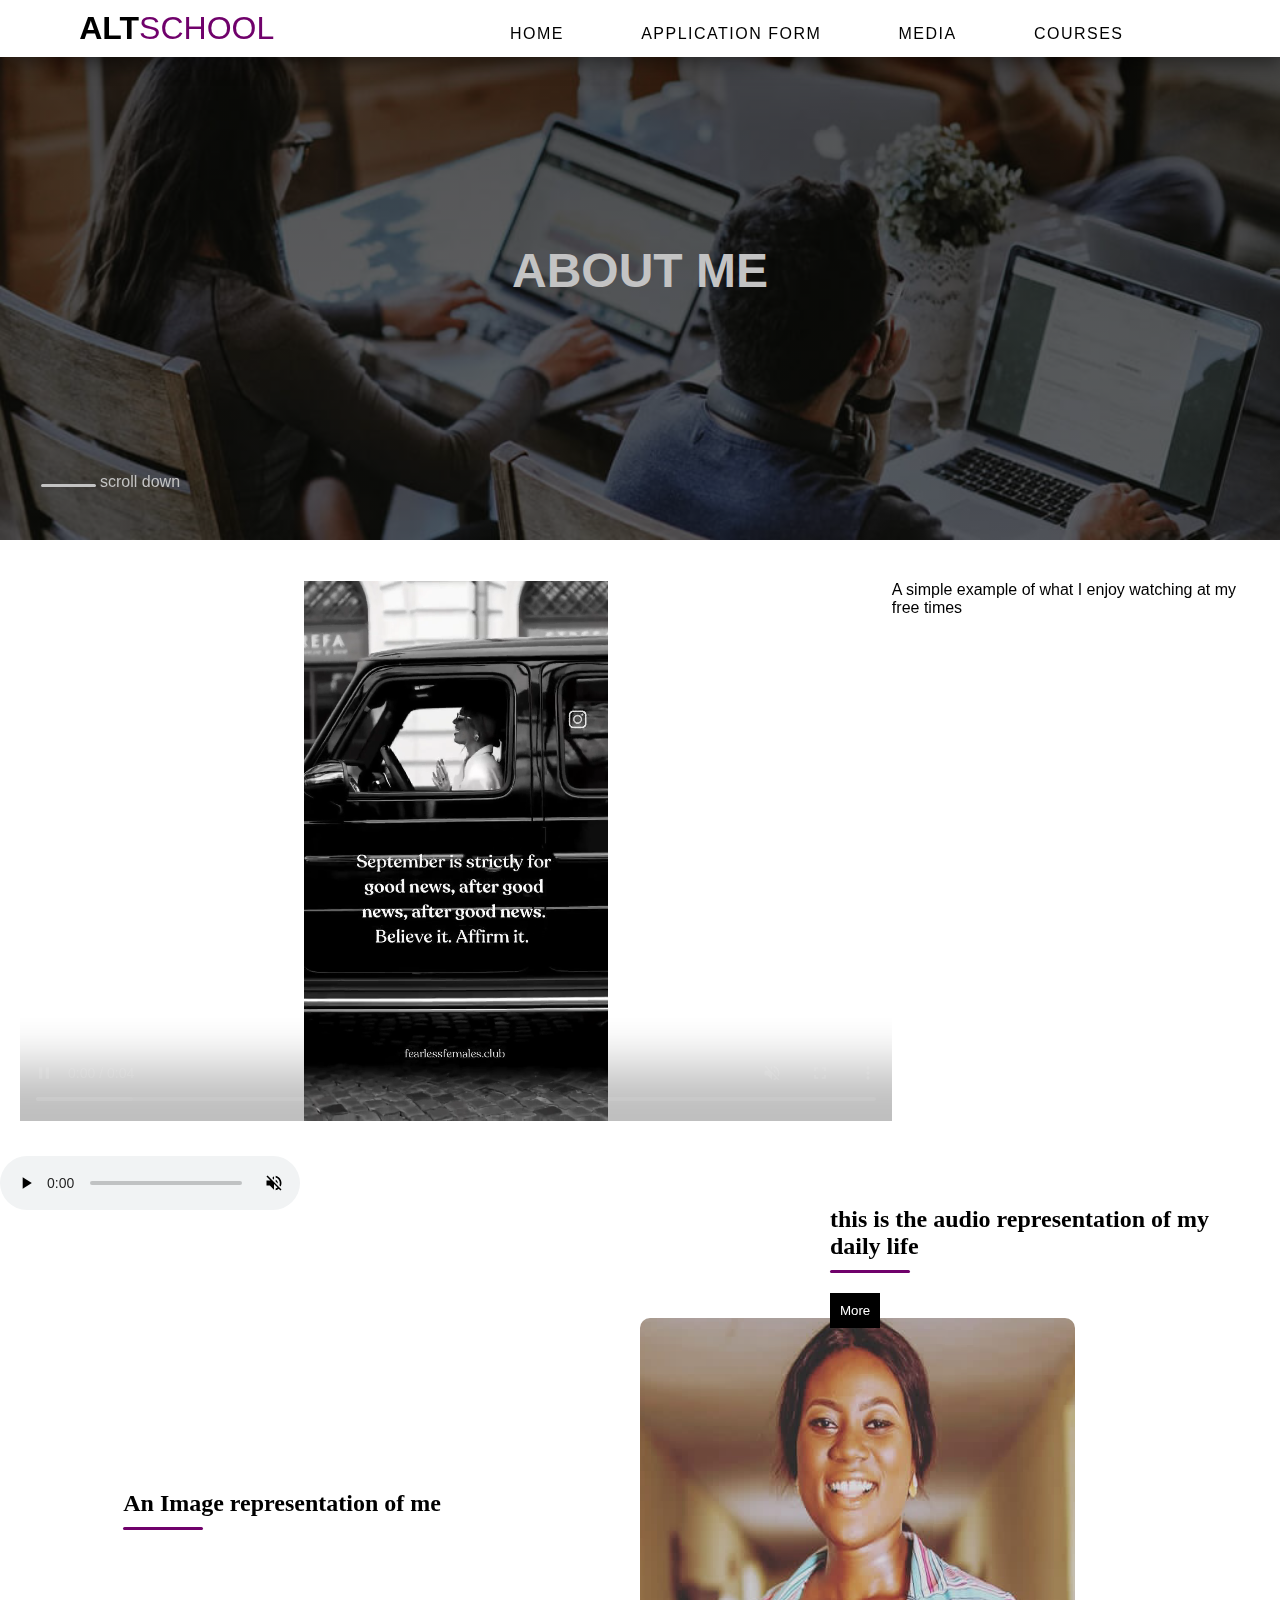
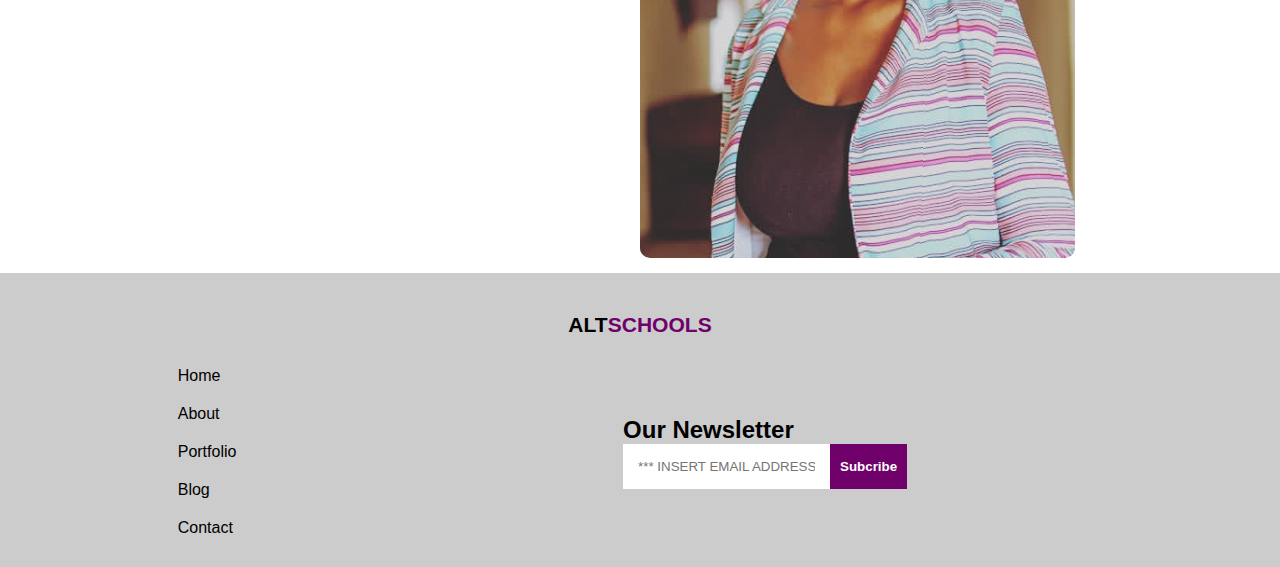
<file: about.html>
<!DOCTYPE html>
<html lang="en">
<head>
    <meta charset="UTF-8">
    <meta name="viewport" content="width=device-width, initial-scale=1.0">
    <link rel="stylesheet" href="STYLING/B.css">
    <title>Document</title>
</head>
<body>
    <nav>
        <div class="logo">
            <a href="" class="brand"><span class="brand-name">ALT</span>SCHOOL</a>
        </div>
        <div class="menu">
            <span class="menu-icon" style="color: black;"><i class="fa-solid fa-bars"></i></span>
        </div>
        <div class="navbar-link">
            <button id="nav-cancel">&times;</button>
            <ul>
                <li><a href="index.html">HOME</a></li>
                <li><a href="form.html">APPLICATION FORM</a></li>
                <li><a href="about.html">MEDIA</a></li>
                <li><a href="B.html">COURSES</a></li>
            </ul>
        </div>
        
        
    </nav>
    <section class="">
        <div class="hero" style="background: linear-gradient(rgb(0, 0, 0, 0.6), rgba(0, 0, 0, 0.5)), url(./assets/img/news-5.jpg); background-repeat: no-repeat; background-size: cover; background-position: center; height: 60vh;">
            <div class="hero-content">
                <div class="hero-img">
                    <!-- <img src="img/lappy.jfif" alt=""> -->
                </div>
                <div class="hero-title">
                    <h1>ABOUT ME</h1>
                </div>
            </div>
        </div>
        <div class="hero-scroll">
            <span>scroll down</span>
        </div>
    </section>
    <section id="vids">
        <video src="./VIDEO/vid.mp4" controls muted autoplay width=""></video>
        <p> A simple example of what I enjoy watching at my free times</p>
    </section>
    <section id="audio">
        <div class="container">
            <div class="row">
                <div class="col-md-6 col-sm-12 -pic">
                    <audio src="./AUDIO/AUDIO.opus" controls muted width=""></audio>
                </div>
                <div class="col-md-6 col-sm-12">
                    <div class="vend-text">
                        <div class="cont">
                            <h4 style="margin: 10px 0;" class="vend-title">this is the audio representation of my daily life</h4>
                            <p></p>
                            <div class="btn">
                                <button>More</button>
                            </div>
                        </div>
                    </div>
                </div>
            </div>
        </div>
    </section>
    <section  id="vend" class="vendTwo">
        <div class="container">
            <div class="row">
                <div class="col-md-6 col-sm-12">
                    <div class="vend-text">
                        <div class="cont">
                            <h4 style="margin: 10px 0;" class="vend-title">An Image representation of me</h4>
                        </div>
                    </div>
                </div>
                <div class="col-md-6 col-sm-12 -pic">
                    <img src="./assets/my pix.png" alt="" width="100px" height="60px">
                </div>
            </div>
        </div>
    </section>
    <footer>
        <div class="section-header">
            <div class="logo" style="text-align: center; font-size: large;">
                <h3>ALT<span>SCHOOLS</span></h3>
            </div>
        </div>
        <div class="rows">
            <div class="section-NAV">
                <div class="nav">
                    <ul>
                        <li>Home</li>
                        <li>About</li>
                        <li>Portfolio</li>
                        <li>Blog</li>
                        <li>Contact</li>
                    </ul>
                </div>
            </div>
            <div class="subscribe">
                <div class="cont">
                    <h4>Our Newsletter</h4>
                    <div class="inp">
                        <form action="">
                            <div class="form">
                                <input type="email" name="" id="" placeholder="*** INSERT EMAIL ADDRESS.">
                            </div>
                            <button type="submit">Subcribe</button>
                        </form>
                    </div>
                </div>
            </div>
        </div>
    </footer>
</body>
</html>
</file>
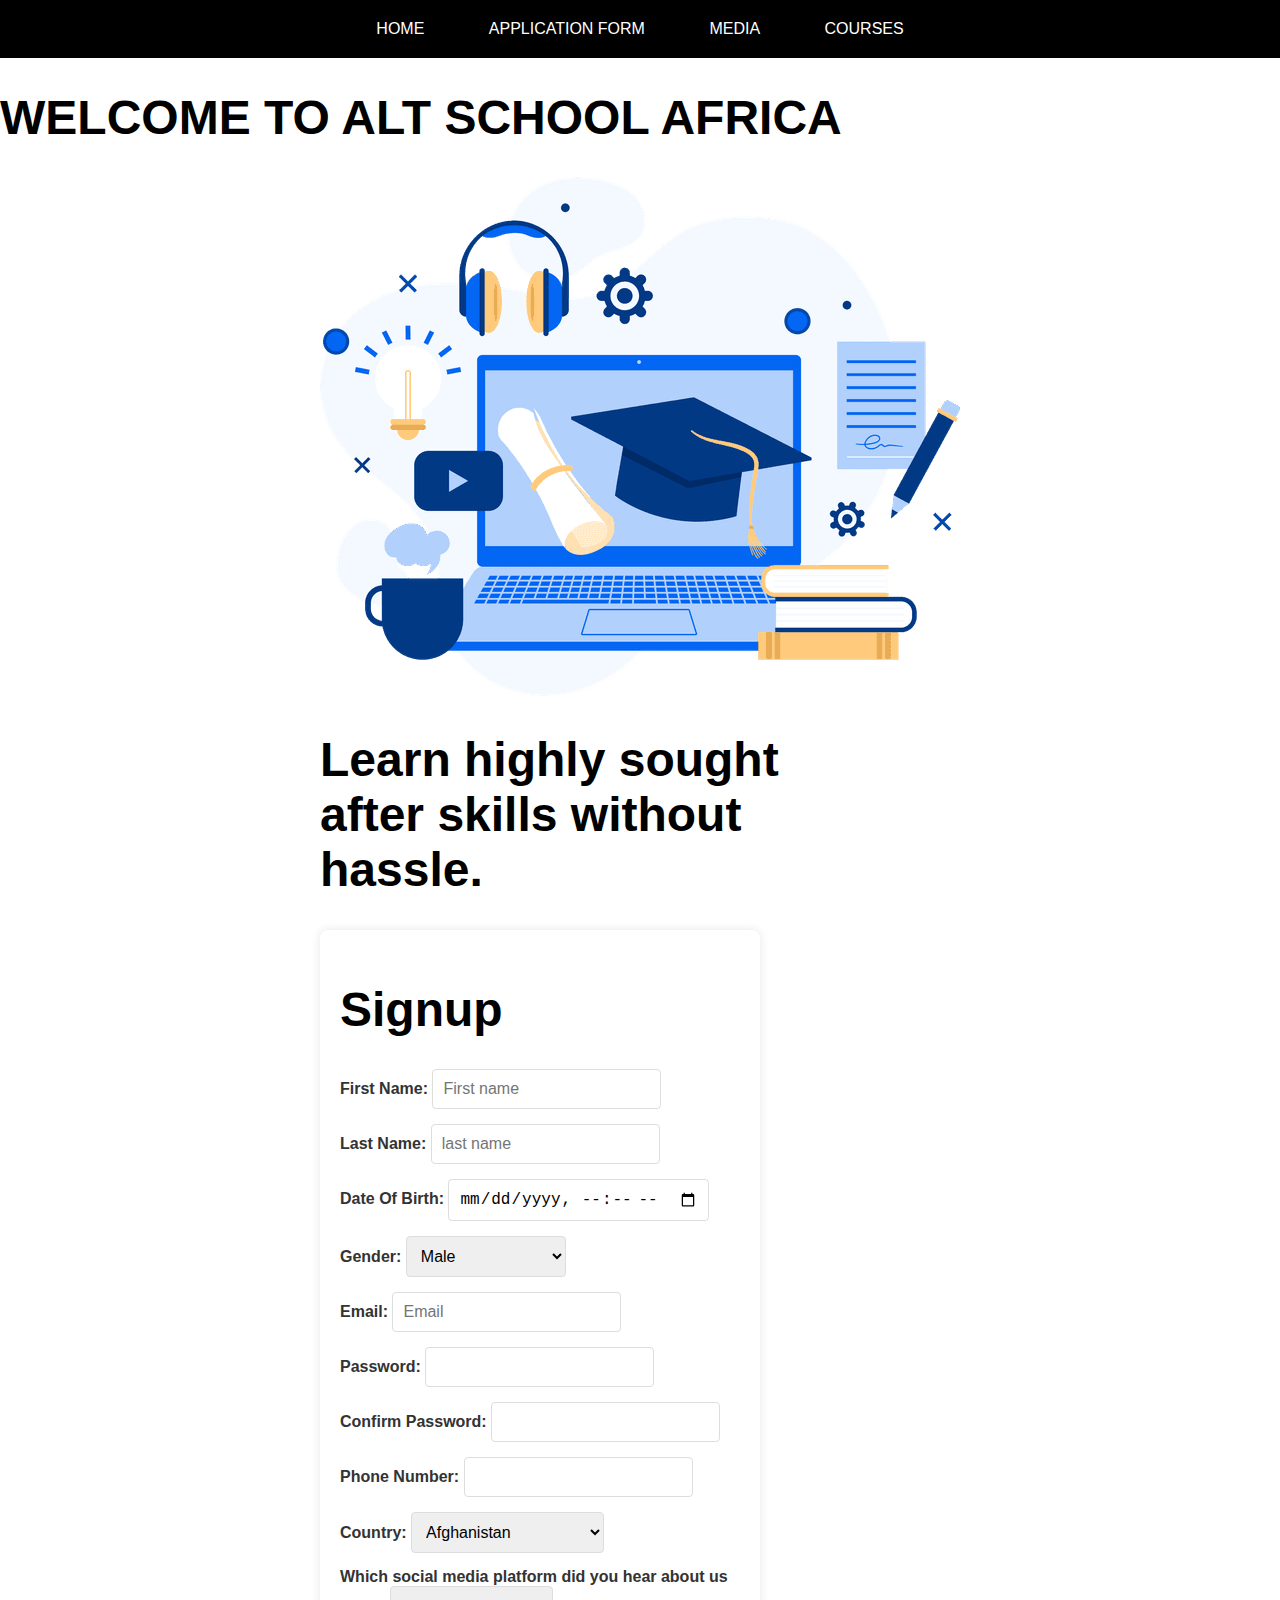
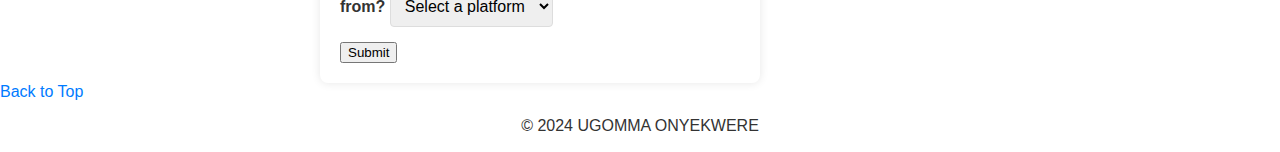
<file: form.html>
<!DOCTYPE html>
<html lang="en">
<head>
  <meta charset="UTF-8">
  <meta name="viewport" content="width=device-width, initial-scale=1.0">
  <link rel="stylesheet" href="style.css">
  <title>Form</title>
</head>
<body>
    <header>
        <nav>
          <a href="index.html">HOME</a>
          <a href="form.html">APPLICATION FORM</a>
          <a href="about.html">MEDIA</a>
          <a href="B.html">COURSES</a>
        </nav>
    </header>
    <h1>WELCOME TO ALT SCHOOL AFRICA</h1>
    <main id="form">
        <section class="section">
            <div class="pics">
                <div class="img">
                    <img src="./assets/myown.png" alt="">
                </div>
                <div class="title">
                    <h1>
                        Learn highly sought <br>after skills without <br>hassle.
                    </h1>
                </div>

            <div class="container" id="form">
                <h1>Signup</h1>

                <form action="#" method="post">
                    <section>
                        <label for="name">First Name:</label>
                        <input type="text" id="name" name="name" placeholder="First name">
                    </section>
        
                         <section>
                            <label for="name">Last Name:</label>
                            <input type="text" id="name" name="name" placeholder="last name">
                         </section>

                         <div class="dob">
                            <label for="dob">Date Of Birth: </label>
                            <input type="datetime-local" name="dob" id="" placeholder="DOB">
                        </div>
        
                    <section>
                         <!-- Gender Dropdown -->
            <label for="gender">Gender:</label>
            <select id="gender" name="gender">
                <option value="male">Male</option>
                <option value="female">Female</option>
                <option value="prefer-not-to-say">Prefer not to say</option>
            </select>
        
                    <section>
                        <label for="email">Email:</label>
                        <input type="email" id="email" name="email" placeholder="Email">
                    </section>
        
                    <section>
                    <label for="password">Password:</label>
                    <input type="password" id="password" name="password" required>
                </section>
        
                <section>
                    <label for="confirmPassword">Confirm Password:</label>
                    <input type="password" id="confirmPassword" name="confirmPassword" required>
                </section>
        
                    <section>
                        <label for="phone">Phone Number:</label>
                        <input type="tel" id="phone" name="phone">
                    </section>
        
                    <section>
                        <!-- Countries Dropdown -->
            <label for="country">Country:</label>
            <select id="country" name="country">
                <option value="afghanistan">Afghanistan</option>
                <option value="albania">Albania</option>
                <option value="algeria">Algeria</option>
                <option value="andorra">Andorra</option>
                <option value="angola">Angola</option>
                <option value="antigua-and-barbuda">Antigua and Barbuda</option>
                <option value="argentina">Argentina</option>
                <option value="armenia">Armenia</option>
                <option value="australia">Australia</option>
                <option value="austria">Austria</option>
                <option value="azerbaijan">Azerbaijan</option>
                <option value="bahamas">Bahamas</option>
                <option value="benin">Benin</option>
                <option value="brazil">Brazil</option>
                <option value="Canada">Canada</option>
                <option value="China">China</option>
                <option value="Nigeria">Nigeria</option>
            </select>
                    </section>
        
                    <section>
                    <!-- Social Media Platform Dropdown -->
                        <label for="social-media-platform">Which social media platform did you hear about us from?</label>
                        <select id="social-media-platform" name="social-media-platform">
                            <option value="" >Select a platform</option>
                            <option value="facebook">Facebook</option>
                            <option value="twitter">Twitter</option>
                            <option value="instagram">Instagram</option>
                            <option value="linkedin">LinkedIn</option>
                            <option value="tiktok">TikTok</option>
                            <option value="other">Other</option>
                        </select>
                </section>
        
                    <section>
                        <button type="submit">Submit</button>
                    </section>
                </form>
            </div>
        </section>

        <a href="#top">Back to Top</a>
    </main>

    <footer>

    <id="top">
        <p>&copy; 2024 UGOMMA ONYEKWERE</p>
    </footer>
</body>
</html>
</file>
<file: STYLING/B.css>
* {
    scroll-behavior: smooth;
    margin: 0;
    padding: 0;
    transition: 0.5s all ease;
    font-family: 'Lucida Sans', 'Lucida Sans Regular', 'Lucida Grande', 'Lucida Sans Unicode', Geneva, Verdana, sans-serif;
    box-sizing: border-box;
    /* border: 1px red solid; */
}
nav {
    width: 100%;
    padding: 10px 0px;
    position: fixed;
    z-index: 111;
    background: white;
    display: flex;
    justify-content: space-around;
    align-items: center;
    box-shadow: 2px 5px 20px rgb(0, 0, 0, 0.5);
}
.brand {
    text-decoration: none;
    color: rgb(112, 1, 107);
    font-size: 2em;
}
.brand span {
    color: rgb(0,0,0);
    font-weight: 600;
}
.navbar-link  {
    width: 60%;
    /* background-color: red; */
    align-items: center;
    justify-content: center;
    display: flex;
    /* padding: 20px 0px; */
}
.navbar-link ul{
    position: relative;
    top: 5px;
    list-style: none;
    display: flex;
    width: 100%;
    justify-content: space-evenly;
    /* padding: 10px 0px; */
    align-items: flex-end;
}

.navbar-link ul li a {
    text-decoration: none;
    color: black;
    font-size: 1em;
    letter-spacing: 1.5px;
}
.navbar-link ul li a:hover {
    color: rgb(112, 1, 107);
}
#nav-cancel {
    display: none;
}
#nav-cancel:hover {
    color: rgb(255, 48, 48);  
}
.menu {
    display: none;
}
/* footer */
footer {
    background-color: rgb(0, 0, 0, 0.2);
    padding: 20px;
}
footer ul {
    list-style: none;
}
.subscribe {
    /* background-color: red; */
    display: flex;
    padding: 5px;
    width: 40%;
    justify-content: center;
    align-items: center;
}
form {
    display: flex;
}
.form {
    background: white;
    width: 100%;
}
form button {
    border: none;
    background: rgb(112, 1, 107);
    color: white;
    font-weight: 900;
    padding: 0px 10px;
}
form button:hover {
    background: black;
    color: white;
    transition: 0.5s all ease;
    cursor: grab;
}
.form input {
    border:  none;
    outline: none;
    padding: 15px;
    width: 100%;
    background: transparent;
    color: rgb(0, 0, 0);
}
.subscribe h4 {
    color: black;
    font-size: 1.5em;
}
.rows {
    width: 90%;
    display: flex;
    justify-content: space-around;
}
.section-header .logo {
    color: black;
}
.logo h3 span {
    color: rgb(112, 1, 107);
    margin: 20px 0;
}
footer ul li {
    color: black;
    padding: 10px;
}
footer ul li:hover {
    transform: scale(1.2);
    transition: 0.5s all ease;
    color: rgb(112, 1, 107);
}
@media (max-width: 500px){
    nav {
        display: flex;
        justify-content: space-between;
        background-color: white;
        padding: 0 10px;
        position: fixed;
        z-index: 999999;
        /* border: 1px solid red; */
        width: 100%;
    }
    .logo a {
        font-size: 1.2rem;

    }
    .menu {
        display: block;
        padding: 10px;
    }
    .menu span i {
        font-size: 1.3rem;
        color: rgb(0, 0, 0);
        display: block;
    }
    #nav-cancel {
        position: absolute;
        top: 10px;
        right: 20px;
        padding: 6px;
        font-size: 2em;
        color: rgb(195, 195, 195);
        background: transparent;
        border: none;
        display: block;
    }
    
    .navbar-link ul {
        display: block;
    }
    .navbar-link {
        position: absolute;
        top: 0;
        display: none;
        background-color: black;
        width: 100%;
        padding: 50px 0px 10px 0px;
    }
    /* .logo {
        position: absolute;
        top: 10px;
        left: 10px;
    } */
}

.hero {
    background: linear-gradient(rgba(0, 0, 0, 0.743), rgba(0, 0, 0, 0.743)), url(/img/lappy.jfif);
    width: 100%;
    height: 80vh;
    background-repeat: no-repeat;
    background-position: center;
    background-size: cover;
    display: flex;
    justify-content: center;
    align-items: center;
}
.hero-img img{
    width: 200px;
    height: 200px;
    border-radius: 50%;
    position: relative;
    animation: myAnimation 1s linear;

}

@keyframes myAnimation {
    from {
        opacity: 0;
        transform: translateY(-100px);
    }
    to {
        opacity: 1;
        top: 0;
        transform: translateY(0px);
    }
}
.hero-title {
    color: rgb(195, 195, 195);
    animation: slide 1s linear;
}
@keyframes slide {
    from {
        opacity: 0;
        transform: translateY(100px);
    }
    to {
        opacity: 1;
        transform: translateY(0px);
    }
}
.hero-content {
    text-align: center;
}
.hero-title h1 {
    font-size: 3em;
}
.hero-title p {
    position: relative;
    top: 10px;
    font-size: small;
}
.hero-scroll {
    position: relative;
    color: rgb(195, 195, 195);
    z-index: 99999;
    top: -70px;
    left: 100px;
    width: 200px;
    animation: slide-left 1s linear;
}
@keyframes slide-left {
    from {
        opacity: 0;
        transform: translateX(-100px);
    }
    to {
        opacity: 1;
        transform: translateX(0px);
    }
}
.hero-scroll::before {
    content: "";
    width: 55px;
    height: 3px;
    background-color: rgb(195, 195, 195);
    display: flex;
    border-radius: 5px;
    position: relative;
    top: 14px;
    right: 59px;
}
@media (max-width: 500px){
    .hero-img img{
        width: 150px;
        height: 150px;
    } 
    .hero-title h1{
        font-size: 2rem;
    }
    .hero-title p {
        position: relative;
        top: 10px;
        font-size: 0.85em;
    }
    .hero-title p::before {
        content: "";
        width: 12px;
        height: 12px;
        background-color: rgb(195, 195, 195);
        display: flex;
        border-radius: 50%;
        position: relative;
        top: 16px;
        left: -20px;
    }
    .hero-title p::after {
        content: "";
        width: 12px;
        height: 12px;
        background-color: rgb(195, 195, 195);
        display: flex;
        border-radius: 50%;
        position: relative;
        top: -15px;
        left: 300px;
    }
    .hero-scroll::before {
        content: "";
        width: 45px;
        height: 2px;
        background-color: rgb(195, 195, 195);
        display: flex;
        border-radius: 5px;
        position: relative;
        top: 10px;
        right: 49px;
    }
    .hero-scroll {
        position: relative;
        color: rgb(195, 195, 195);
        z-index: 99999;
        top: -70px;
        left: 70px;
        width: 200px;
        font-size: 0.7em;
        animation: slide-left 1s linear;
    }
}
/* About */
.about {
    background: rgba(0, 0, 0, 0.83);
    position: relative;
    bottom: 26.9px;
    padding: 80px;
}
.about-row {
    display: flex;
    justify-content: space-around;
}
.about-img {
    width: 40%;
    position: relative;
    display: flex;
    justify-content: end;
}
.about-text {
    position: relative;
    left: -50px;
    width: 45%;
    padding: 0 auto;
    color: rgb(195, 195, 195);
    /* background-color: red; */
}
.about-text h1 {
    color: white;
    font-weight: 900;
}
.about-text h1::after {
    content: "";
    display: block;
    width: 60px;
    height: 3px;
    border-radius: 10px;
    background-color: rgb(255, 48, 48);
    margin-top: 10px;
}
.disc {
    color: rgb(255, 48, 48);
    font-size: 1.27em;
    font-weight: 700;
    letter-spacing: 2px;
}
.btn-abt {
    margin-top: 20px;
}
.btn-abt button {
    background-color: rgb(255, 48, 48);
    padding: 10px 15px;
    border: none;
    border-radius: 10px;
    color: rgb(195, 195, 195);
    font-weight: 600;
}
.btn-abt button:hover {
    background-color: rgb(195, 195, 195);
    color: rgb(0, 0, 0);
}
.about-img img {
    width: 500px;
    height: 500px;
}
.about-info{
    border: 1px solid rgb(255, 48, 48);
    border-radius: 20px;
}
.about-info table {
    width: 100%;
}
.about-info table tr td{
    padding: 10px;
    color: rgb(195, 195, 195);
}
.about-info table tr td span {
    font-weight: 800;
}
@media (max-width: 500px){
    .about-row {
        display: block;
    }
    .about-img {
        width: 100%;
        position: relative;
        display: flex;
        justify-content: center;
    }
    .about-img img {
        width: 300px;
        height: 300px;
        border-radius: 20px;
    }
    .about-text {
        width: 100%;
        margin-top: 30px;
        position: relative;
        left: 0px;
    }
    .about {
        padding: 15px 10px;
        font-size: 0.9em;
    }
}
#display {
    /* background-color: red; */
    display: flex;
    justify-content: center;
}

.row {
    display: flex;
    justify-content: space-between;
    /* background-color: blue; */
    width: 100%;
    margin: 15px 0;
}
.row .col-md-3 {
    /* border: 2px solid yellow; */
    width: 24%;
}
.row .col-md-3 .col-icon img {
    width: 100%;
}
.row .col-md-3 .col-icon img:hover {
    transform: scale(1.06);
    transition: 0.5s all ease;
}
.row .col-md-3 p {
    text-align: center;
    margin: 10px 0;
}
.section-header {
    padding: 10px;
    margin: 10px 0;
}
#table-lists {
    display: flex;
    justify-content: center;
}
#table-lists .container {
    width: 100%;
}
.table {
    display: flex;
    justify-content: center;
}
table {
    border: 1px solid black;
    border-collapse: collapse;
    width: 80%;
}
table tr td, th {
    border: 1px solid black;
    padding: 10px;
}
@media (max-width: 700px){
    .row {
        display: block;
        margin: 0 auto;
    }
    .row .col-md-3 {
        width: 100%;
    }
}

/* about */
#vend .container .row {
    width: 100%;
    height: 60vh;
    justify-content: space-around;
  }
  #vend {
    display: flex;
    justify-content: center;
  }
  #vend .container {
    width: 85%;
  }
  #vend .container .row > .col-md-6 {
    width: 100%;
  }
  .vend-text {
    display: flex;
    justify-content: center;
    align-items: center;
    height: 100%;
  }
  .vend-text .cont {
    width: 90%;
    position: relative;
    height: 40%;
  }
  .vend-pic {
    width: 40%;
  }
  #vend .container .row > .col-md-6 >img {
    width: 80%;
    height: 100%;
    border-radius: 10px;
  }
  .secon img {
    width: 100%;
    height: 100%;
    border-radius: 10px;
  }
  .vend-text button, .vend-text button:focus {
    background: black;
    color: white;
    padding: 10px;
    margin-top: 10px;
    outline: none;
    border: none;
  }
  .vend-text button:hover, .vend-text button:focus:hover {
    background: rgb(112, 1, 107);
    color: white;
    cursor: pointer;
  }
  .vend-text h5 {
    font-weight: 600;
  }
  .vend-text p {
    color: #656565;
  }
  @media (max-width:500px){
    #vend .container .row {
      width: 100%;
      height: fit-content;
      margin-top: 20px;
      justify-content: space-around;
    }
    .secon .row {
      flex-direction: column-reverse;
      text-align: center;
    }
    #vend .container .row {
      margin: 0 auto;
    }
    #vend .container .row > .col-md-6 .vend-text >div {
      position: relative;
      top: 0;
      text-align: center;
      width: 100%;
    }
    .secon .row > .vend-pic {
      display: flex;
      justify-content: center;
      margin: 0;
      width: 100vh;
    }
    .secon .row .col-md-6 > .vend-text, #vend .container .row .col-md-6 > .vend-text {
      padding: auto;
      height: fit-content;
      margin-top: 15px;
    }
    .secon .row .col-md-6 > .vend-text > div {
      position: relative;
      top: 0;
      width: 100%;
    }
    #vend .container .row > .col-md-6 {
      display: flex;
      justify-content: center;
    }
    #vend .container .row > .col-md-6 >img, .secon img {
      width: 250px;
    }
  }
  #vids {
    display: flex;
    justify-content: center;
    padding: 20px;
  }
  #vids video {
    width: 80%;
    height: 60vh;
  }
  .vend-title {
    font-size: 1.5rem;
    font-family: Georgia, 'Times New Roman', Times, serif;
  }
  .vend-title::after {
    content: "";
    background-color: rgb(112, 1, 107);
    display: flex;
    width: 5rem;
    height: 3px;
    border-radius: 10px;
    margin-top: 10px;
  }
  @media (max-width: 500px ){
    .vend-title::after {
        margin: 0 auto;
        margin-top: 10px;
    }
    .vendTwo {
        padding: 10px;
    }
    .vendTwo .row {
        display: flex;
        flex-direction: column-reverse;

    }
  }
  .p1.p2.p3{
    padding: 10px;
    display: flex;
    text-align: left;
    font-size: medium;
  }
</file>
<file: style.css>
body {
            font-family: Arial, sans-serif;
            color: #333;
             background: white;
            margin: 0;
            padding: 0;
            cursor: pointer;
            border: 2rem;
        }
        header {
            background: black;
            padding: 20px 0;
            
        }
        nav {
            margin: 0 auto;
            width: fit-content;
        }
        nav a {
            text-decoration: none;
            color: white;
            cursor: pointer;
            position: relative;
            padding:30px;
            list-style: none;
            display: left;
            width: 100%;
            justify-content: space-evenly;
            align-items: f
            }
        
        nav a:hover {
            color: rgb(0, 5, 255);
            text-decoration: none;
        }
        h1 {
            color: rgb(0, 0, 0);
            text-align: left;
            font-size: 3rem;
            font-family: 'Trebuchet MS', 'Lucida Sans Unicode', 'Lucida Grande', 'Lucida Sans', Arial, sans-serif;
        }
        .icons {
            display: flex;
            width: 6rem;
            padding: 10px;
            margin: 0 auto;
            justify-content: space-around;
        }
        .container{
            max-width: 400px;
            padding: 20px;
            box-shadow: 0 0 10px rgba(0,0,0,0.1);
            border-radius: 8px;
        }
        
       .section {
        display: flex;
        justify-content: space-around;
       }
        
        form {
            display: flex;
            flex-direction: column;
        }
        
        label {
            margin-bottom: 5px;
            font-weight: bold;
        }
        
        input, select {
            padding: 10px;
            margin-bottom: 15px;
            border: 1px solid #ddd;
            border-radius: 4px;
            font-size: 16px;
        }
        
        .button {
            padding: 10px;
            border: none;
            border-radius: 4px;
            background-color: #007BFF;
            color: white;
            font-size: 16px;
            cursor: pointer;
            box-shadow: 5px 5px 10px rgba(0,0,0,0.5);
        }
        
        button:hover {
            background-color: #0056b3;
            color: whitesmoke;
        }
        
        p {
            text-align: center;
        }
        
        a {
            color: #007BFF;
            text-decoration: none;
        }
        
        a:hover {
            text-decoration: underline;
        }
        .p1-p2-p3{
            display: flex;
            justify-content: left;
            font-size: 14px;
            padding: 10px;
            text-align: left;
        }
</file>
